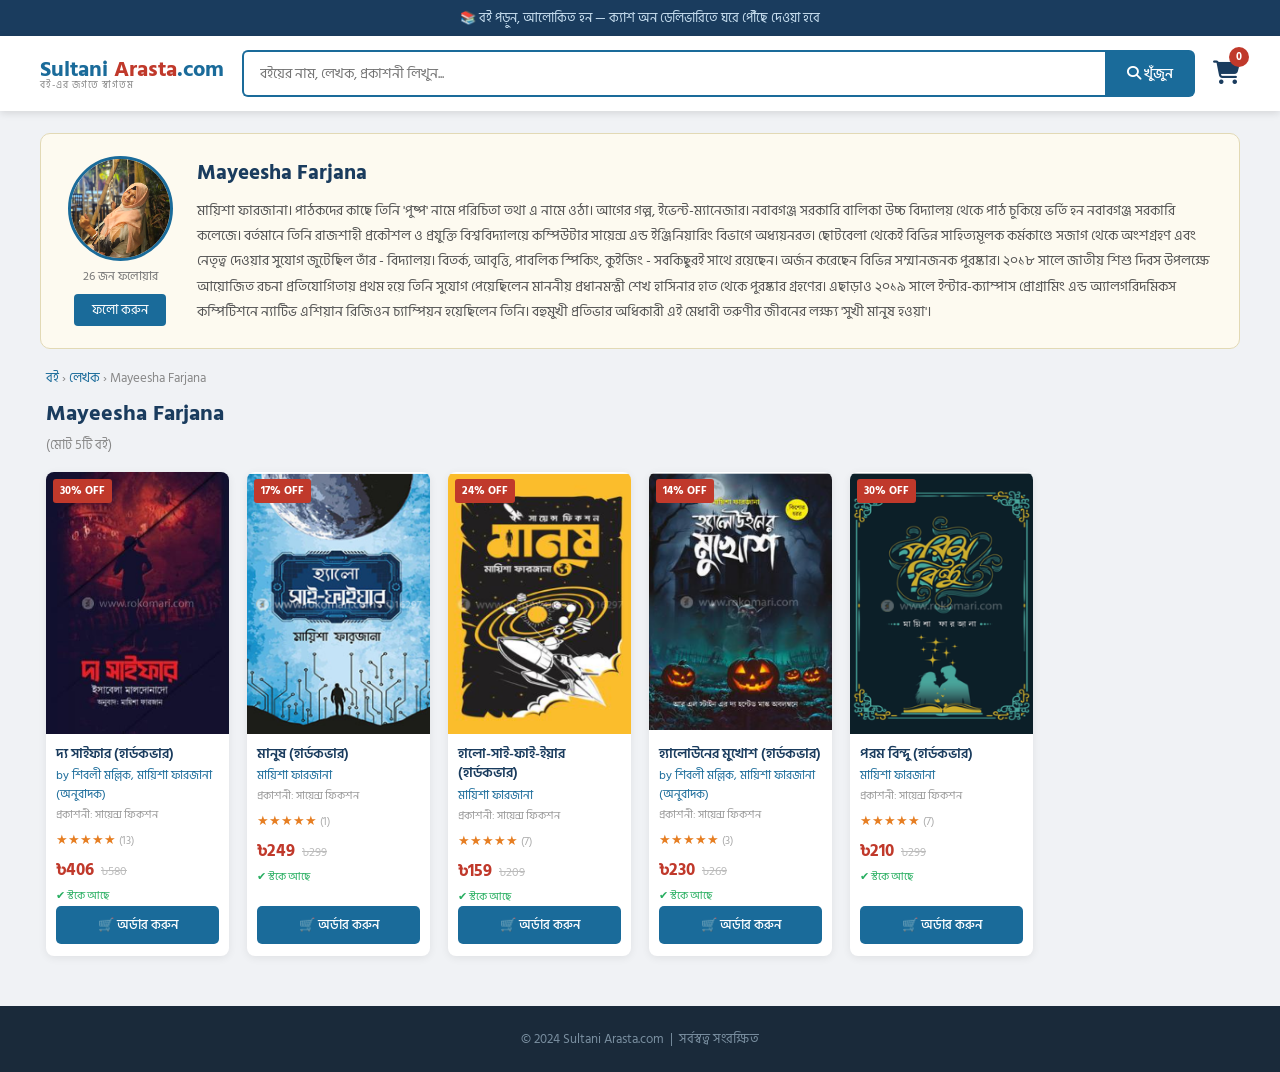
<file: index.html>
<!DOCTYPE html>
<html lang="bn">
<head>
  <meta charset="UTF-8">
  <meta name="viewport" content="width=device-width, initial-scale=1.0">
  <title>Sultani Arasta.com</title>
  <link href="https://fonts.googleapis.com/css2?family=Hind+Siliguri:wght@300;400;500;600;700&display=swap" rel="stylesheet">
  <link rel="stylesheet" href="https://cdnjs.cloudflare.com/ajax/libs/font-awesome/6.5.0/css/all.min.css">
  <link rel="stylesheet" href="style.css">
</head>
<body>

<!-- TOP BAR -->
<div class="top-bar">
  📚 বই পড়ুন, আলোকিত হন — ক্যাশ অন ডেলিভারিতে ঘরে পৌঁছে দেওয়া হবে
</div>

<!-- HEADER -->
<header class="header">
  <div class="header-inner">
    <a class="logo" href="index.html">
      Sultani <em>Arasta</em>.com
      <small>বই-এর জগতে স্বাগতম</small>
    </a>
    <div class="search-wrap">
      <input id="searchInput" type="text" placeholder="বইয়ের নাম, লেখক, প্রকাশনী লিখুন...">
      <button onclick="searchBooks()"><i class="fas fa-search"></i> খুঁজুন</button>
    </div>
    <div class="cart-wrap" onclick="openCart()">
      <i class="fas fa-shopping-cart"></i>
      <span class="cart-badge" id="cartBadge">0</span>
    </div>
  </div>
</header>

<!-- WRITER PROFILE -->
<div class="profile-section">
  <div class="prof-img-col">
    <img id="profImg" class="prof-img" src="" alt="লেখক">
    <div class="followers-txt"><span id="profFollowers">0</span> জন ফলোয়ার</div>
    <button class="follow-btn" id="followBtn" onclick="follow(this)">ফলো করুন</button>
  </div>
  <div>
    <div class="prof-name" id="profName">লেখকের নাম</div>
    <p class="prof-bio" id="profBio"></p>
  </div>
</div>

<!-- BREADCRUMB -->
<div class="breadcrumb">
  <a href="#">বই</a> › <a href="#">লেখক</a> › <span id="bcName">—</span>
</div>

<!-- BOOKS SECTION -->
<div class="books-section">
  <div class="books-heading" id="booksHeading">বইসমূহ</div>
  <div class="books-count" id="booksCount">(মোট ০টি বই)</div>
  <div class="books-grid" id="booksGrid"></div>
</div>

<!-- FOOTER -->
<footer>
  <p>© 2024 Sultani Arasta.com &nbsp;|&nbsp; সর্বস্বত্ব সংরক্ষিত</p>
</footer>

<!-- OVERLAY -->
<div class="overlay" id="overlay" onclick="closeCart()"></div>

<!-- CART SIDEBAR -->
<div class="cart-sidebar" id="cartSidebar">
  <div class="cs-header">
    <h3><i class="fas fa-shopping-cart"></i> আপনার কার্ট</h3>
    <button class="cs-close" onclick="closeCart()">✕</button>
  </div>
  <div class="cs-items" id="csItems"></div>
  <div class="cs-footer" id="csFooter" style="display:none">
    <div class="cs-total">
      <span>মোট:</span>
      <strong id="csTotal">৳০</strong>
    </div>
    <button class="checkout-btn" onclick="openCheckout()">
      <i class="fas fa-bolt"></i> অর্ডার করুন
    </button>
  </div>
</div>

<!-- CHECKOUT MODAL -->
<div class="modal-bg" id="checkoutModal">
  <div class="modal-box">
    <h3><i class="fas fa-shopping-bag"></i> অর্ডার ফর্ম</h3>
    <div class="book-summary" id="bookSummary"></div>
    <div class="cod-badge">
      <i class="fas fa-money-bill-wave"></i> ক্যাশ অন ডেলিভারি (COD)
    </div>
    <form id="orderForm" onsubmit="placeOrder(event)">
      <div class="form-grp">
        <label>ক্রেতার পূর্ণ নাম *</label>
        <input type="text" id="bName" placeholder="আপনার নাম লিখুন" required>
      </div>
      <div class="form-grp">
        <label>মোবাইল নম্বর *</label>
        <input type="tel" id="bPhone" placeholder="01XXXXXXXXX" required
               pattern="01[3-9][0-9]{8}" title="সঠিক বাংলাদেশি নম্বর দিন">
      </div>
      <div class="form-grp">
        <label>বিস্তারিত ঠিকানা *</label>
        <textarea id="bAddress" rows="2" placeholder="বাড়ি নং / রাস্তা / মহল্লা / এলাকা..." required></textarea>
      </div>
      <div class="form-row2">
        <div class="form-grp">
          <label>জেলা *</label>
          <select id="distSel" onchange="fillThanas()" required>
            <option value="">-- জেলা বেছে নিন --</option>
          </select>
        </div>
        <div class="form-grp">
          <label>থানা / উপজেলা *</label>
          <select id="thanaSel" required>
            <option value="">আগে জেলা বেছে নিন</option>
          </select>
        </div>
      </div>
      <button type="submit" class="confirm-btn">
        <i class="fas fa-check-circle"></i> অর্ডার নিশ্চিত করুন
      </button>
      <button type="button" class="cancel-btn" onclick="closeCheckout()">বাতিল করুন</button>
    </form>
  </div>
</div>

<!-- SUCCESS MODAL -->
<div class="modal-bg" id="successModal">
  <div class="modal-box">
    <div class="success-box">
      <div class="success-icon">✓</div>
      <h2>অর্ডার সফল হয়েছে! 🎉</h2>
      <p id="successMsg"></p>
      <button class="ok-btn" onclick="closeSuccess()">ঠিক আছে</button>
    </div>
  </div>
</div>

<!-- TOAST -->
<div class="toast" id="toast"></div>

<script src="main.js"></script>
</body>
</html>
</file>
<file: style.css>
/* =============================================
   SULTANI ARASTA.COM - MAIN STYLESHEET
   style.css
   ============================================= */

*, *::before, *::after { margin: 0; padding: 0; box-sizing: border-box; }

body {
  font-family: 'Hind Siliguri', sans-serif;
  background: #f0f2f5;
  color: #2c3e50;
  min-height: 100vh;
}

/* ── TOP BAR ── */
.top-bar {
  background: #1a3c5e;
  color: #c8dff0;
  text-align: center;
  padding: 7px 20px;
  font-size: 13px;
}

/* ── HEADER ── */
.header {
  background: #fff;
  padding: 14px 20px;
  box-shadow: 0 2px 8px rgba(0,0,0,0.12);
  position: sticky;
  top: 0;
  z-index: 200;
}
.header-inner {
  max-width: 1200px;
  margin: 0 auto;
  display: flex;
  align-items: center;
  gap: 18px;
}
.logo {
  font-size: 22px;
  font-weight: 700;
  color: #1a6b9a;
  text-decoration: none;
  white-space: nowrap;
  line-height: 1;
}
.logo em { color: #c0392b; font-style: normal; }
.logo small { display: block; font-size: 10px; font-weight: 400; color: #888; letter-spacing: 1px; }

.search-wrap { flex: 1; display: flex; }
.search-wrap input {
  flex: 1;
  padding: 10px 16px;
  border: 2px solid #1a6b9a;
  border-right: none;
  border-radius: 6px 0 0 6px;
  font-family: 'Hind Siliguri', sans-serif;
  font-size: 14px;
  outline: none;
}
.search-wrap button {
  padding: 10px 22px;
  background: #1a6b9a;
  color: #fff;
  border: none;
  border-radius: 0 6px 6px 0;
  cursor: pointer;
  font-family: 'Hind Siliguri', sans-serif;
  font-size: 14px;
  font-weight: 500;
  transition: background .2s;
}
.search-wrap button:hover { background: #155780; }

.cart-wrap {
  position: relative;
  cursor: pointer;
  font-size: 24px;
  color: #1a3c5e;
}
.cart-badge {
  position: absolute;
  top: -7px; right: -9px;
  background: #c0392b;
  color: #fff;
  border-radius: 50%;
  width: 20px; height: 20px;
  font-size: 11px;
  display: flex;
  align-items: center;
  justify-content: center;
  font-weight: 700;
}

/* ── PROFILE CARD ── */
.profile-section {
  max-width: 1200px;
  margin: 22px auto 0;
  background: #fdfaf0;
  border: 1px solid #e2d9b5;
  border-radius: 10px;
  padding: 22px 24px;
  display: flex;
  gap: 22px;
  align-items: flex-start;
}
.prof-img-col { flex-shrink: 0; text-align: center; min-width: 110px; }
.prof-img {
  width: 105px; height: 105px;
  border-radius: 50%;
  object-fit: cover;
  border: 3px solid #1a6b9a;
  display: block;
  margin: 0 auto 6px;
  background: #dce6ef;
}
.followers-txt { font-size: 12px; color: #777; margin-top: 4px; }
.follow-btn {
  margin-top: 8px;
  padding: 5px 18px;
  background: #1a6b9a;
  color: #fff;
  border: none;
  border-radius: 4px;
  cursor: pointer;
  font-family: 'Hind Siliguri', sans-serif;
  font-size: 13px;
  transition: background .2s;
}
.follow-btn:hover { background: #155780; }
.follow-btn.followed { background: #27ae60; cursor: default; }
.prof-name { font-size: 21px; color: #1a3c5e; font-weight: 700; margin-bottom: 8px; }
.prof-bio { font-size: 14px; color: #555; line-height: 1.8; }

/* ── BREADCRUMB ── */
.breadcrumb {
  max-width: 1200px;
  margin: 18px auto 6px;
  font-size: 13px;
  color: #888;
  padding: 0 6px;
}
.breadcrumb a { color: #1a6b9a; text-decoration: none; }

/* ── BOOKS SECTION ── */
.books-section {
  max-width: 1200px;
  margin: 0 auto 50px;
  padding: 0 6px;
}
.books-heading { font-size: 22px; font-weight: 700; color: #1a3c5e; }
.books-count { font-size: 13px; color: #888; margin: 3px 0 16px; }

/* ── BOOKS GRID ── */
.books-grid {
  display: grid;
  grid-template-columns: repeat(auto-fill, minmax(165px, 1fr));
  gap: 18px;
}
.book-card {
  background: #fff;
  border-radius: 8px;
  overflow: hidden;
  box-shadow: 0 2px 8px rgba(0,0,0,0.07);
  transition: transform .25s, box-shadow .25s;
  display: flex;
  flex-direction: column;
}
.book-card:hover { transform: translateY(-5px); box-shadow: 0 8px 20px rgba(0,0,0,0.14); }

.book-img-wrap {
  position: relative;
  padding-top: 143%;
  background: #dce6ef;
  overflow: hidden;
}
.book-img-wrap img {
  position: absolute;
  inset: 0;
  width: 100%; height: 100%;
  object-fit: cover;
  transition: transform .3s;
}
.book-card:hover .book-img-wrap img { transform: scale(1.04); }

.disc-badge {
  position: absolute;
  top: 7px; left: 7px;
  background: #c0392b;
  color: #fff;
  font-size: 11px;
  font-weight: 700;
  padding: 3px 7px;
  border-radius: 3px;
}
.book-body { padding: 10px 10px 12px; display: flex; flex-direction: column; flex-grow: 1; }
.b-title { font-size: 14px; font-weight: 600; color: #1a3c5e; line-height: 1.4; margin-bottom: 3px; }
.b-author { font-size: 12px; color: #1a6b9a; margin-bottom: 2px; }
.b-pub { font-size: 11px; color: #999; margin-bottom: 5px; }
.b-rating { font-size: 13px; color: #e67e22; margin-bottom: 5px; }
.b-rating .rc { font-size: 11px; color: #aaa; margin-left: 3px; }
.b-price { display: flex; align-items: baseline; gap: 7px; }
.b-price-now { font-size: 17px; font-weight: 700; color: #c0392b; }
.b-price-old { font-size: 12px; color: #bbb; text-decoration: line-through; }
.b-stock-yes { font-size: 11px; color: #27ae60; margin-top: 3px; }
.b-stock-no  { font-size: 11px; color: #e74c3c; margin-top: 3px; }

.add-btn {
  width: 100%;
  margin-top: auto;
  padding: 8px;
  background: #1a6b9a;
  color: #fff;
  border: none;
  border-radius: 5px;
  font-family: 'Hind Siliguri', sans-serif;
  font-size: 13px;
  font-weight: 500;
  cursor: pointer;
  transition: background .2s;
}
.add-btn:hover { background: #155780; }
.add-btn:disabled { background: #aaa; cursor: not-allowed; }

/* ── EMPTY STATE ── */
.empty-state {
  grid-column: 1 / -1;
  text-align: center;
  padding: 60px 20px;
  color: #bbb;
}
.empty-state i { font-size: 60px; display: block; margin-bottom: 14px; }
.empty-state p { font-size: 16px; }
.empty-state small { font-size: 13px; }

/* ── CART SIDEBAR ── */
.overlay { display: none; position: fixed; inset: 0; background: rgba(0,0,0,.45); z-index: 900; }
.overlay.on { display: block; }

.cart-sidebar {
  position: fixed;
  top: 0; right: -420px;
  width: 390px;
  height: 100vh;
  background: #fff;
  z-index: 950;
  display: flex;
  flex-direction: column;
  box-shadow: -4px 0 20px rgba(0,0,0,.18);
  transition: right .3s ease;
}
.cart-sidebar.open { right: 0; }
.cs-header {
  padding: 16px 20px;
  background: #1a3c5e;
  color: #fff;
  display: flex;
  justify-content: space-between;
  align-items: center;
}
.cs-header h3 { font-size: 17px; }
.cs-close { background: none; border: none; color: #fff; font-size: 22px; cursor: pointer; line-height: 1; }
.cs-items { flex: 1; overflow-y: auto; padding: 14px; }
.cs-item {
  display: flex;
  gap: 12px;
  padding: 12px 0;
  border-bottom: 1px solid #f0f0f0;
  align-items: flex-start;
}
.cs-item img { width: 56px; height: 76px; object-fit: cover; border-radius: 3px; background: #dce6ef; }
.cs-item-info { flex: 1; }
.cs-item-title { font-size: 14px; font-weight: 600; }
.cs-item-price { font-size: 14px; color: #c0392b; font-weight: 600; margin-top: 3px; }
.cs-remove { background: none; border: none; color: #c0392b; font-size: 18px; cursor: pointer; }
.cs-empty { text-align: center; padding: 50px 20px; color: #ccc; }
.cs-empty i { font-size: 50px; display: block; margin-bottom: 10px; }
.cs-footer { padding: 15px 20px; border-top: 2px solid #eee; }
.cs-total { display: flex; justify-content: space-between; font-size: 16px; font-weight: 700; margin-bottom: 12px; }
.checkout-btn {
  width: 100%;
  padding: 12px;
  background: #c0392b;
  color: #fff;
  border: none;
  border-radius: 6px;
  font-family: 'Hind Siliguri', sans-serif;
  font-size: 16px;
  font-weight: 600;
  cursor: pointer;
  transition: background .2s;
}
.checkout-btn:hover { background: #a93226; }

/* ── MODAL ── */
.modal-bg {
  display: none;
  position: fixed;
  inset: 0;
  background: rgba(0,0,0,.55);
  z-index: 1100;
  align-items: center;
  justify-content: center;
  padding: 16px;
}
.modal-bg.on { display: flex; }
.modal-box {
  background: #fff;
  border-radius: 12px;
  width: 100%;
  max-width: 500px;
  max-height: 92vh;
  overflow-y: auto;
  padding: 26px;
}
.modal-box h3 { font-size: 19px; color: #1a3c5e; margin-bottom: 12px; }

.book-summary {
  background: #eaf4fd;
  border-left: 4px solid #1a6b9a;
  padding: 10px 14px;
  border-radius: 0 6px 6px 0;
  margin-bottom: 14px;
  font-size: 14px;
  line-height: 1.7;
}
.cod-badge {
  display: inline-flex;
  align-items: center;
  gap: 6px;
  background: #d4edda;
  color: #155724;
  border: 1px solid #b8dacc;
  padding: 5px 12px;
  border-radius: 4px;
  font-size: 13px;
  font-weight: 600;
  margin-bottom: 16px;
}

.form-grp { margin-bottom: 13px; }
.form-grp label { display: block; font-size: 13px; font-weight: 600; color: #444; margin-bottom: 5px; }
.form-grp input,
.form-grp select,
.form-grp textarea {
  width: 100%;
  padding: 10px 13px;
  border: 1.5px solid #d5d5d5;
  border-radius: 6px;
  font-family: 'Hind Siliguri', sans-serif;
  font-size: 14px;
  outline: none;
  transition: border-color .2s;
}
.form-grp input:focus,
.form-grp select:focus,
.form-grp textarea:focus { border-color: #1a6b9a; }
.form-row2 { display: grid; grid-template-columns: 1fr 1fr; gap: 12px; }

.confirm-btn {
  width: 100%;
  padding: 12px;
  background: #27ae60;
  color: #fff;
  border: none;
  border-radius: 6px;
  font-family: 'Hind Siliguri', sans-serif;
  font-size: 16px;
  font-weight: 600;
  cursor: pointer;
  transition: background .2s;
  margin-top: 6px;
}
.confirm-btn:hover { background: #219150; }
.cancel-btn {
  width: 100%;
  padding: 9px;
  background: #f0f0f0;
  color: #666;
  border: none;
  border-radius: 6px;
  font-family: 'Hind Siliguri', sans-serif;
  font-size: 14px;
  cursor: pointer;
  margin-top: 8px;
}

/* ── SUCCESS MODAL ── */
.success-box { text-align: center; padding: 10px; }
.success-icon {
  width: 72px; height: 72px;
  background: #27ae60;
  border-radius: 50%;
  display: flex;
  align-items: center;
  justify-content: center;
  margin: 0 auto 16px;
  font-size: 36px;
  color: #fff;
}
.success-box h2 { color: #27ae60; font-size: 22px; margin-bottom: 10px; }
.success-box p { font-size: 15px; color: #555; line-height: 1.9; }
.ok-btn {
  margin-top: 20px;
  padding: 10px 36px;
  background: #1a6b9a;
  color: #fff;
  border: none;
  border-radius: 6px;
  font-family: 'Hind Siliguri', sans-serif;
  font-size: 15px;
  cursor: pointer;
}

/* ── FOOTER ── */
footer {
  background: #1a2a3a;
  color: #7a8fa0;
  text-align: center;
  padding: 22px 20px;
  font-size: 13px;
}
footer a { color: #7a8fa0; text-decoration: none; margin-top: 6px; display: inline-block; }
footer a:hover { color: #5bc8f5; }

/* ── TOAST ── */
.toast {
  position: fixed;
  bottom: 22px; right: 22px;
  background: #27ae60;
  color: #fff;
  padding: 12px 20px;
  border-radius: 6px;
  font-size: 14px;
  z-index: 9999;
  transform: translateX(180px);
  opacity: 0;
  transition: all .3s ease;
  pointer-events: none;
}
.toast.show { transform: translateX(0); opacity: 1; }

/* ── RESPONSIVE ── */
@media (max-width: 768px) {
  .header-inner { flex-wrap: wrap; }
  .profile-section { flex-direction: column; align-items: center; text-align: center; }
  .cart-sidebar { width: 100%; right: -100%; }
  .books-grid { grid-template-columns: repeat(2, 1fr); }
  .form-row2 { grid-template-columns: 1fr; }
}
@media (max-width: 420px) {
  .books-grid { grid-template-columns: repeat(2, 1fr); gap: 10px; }
}
</file>
